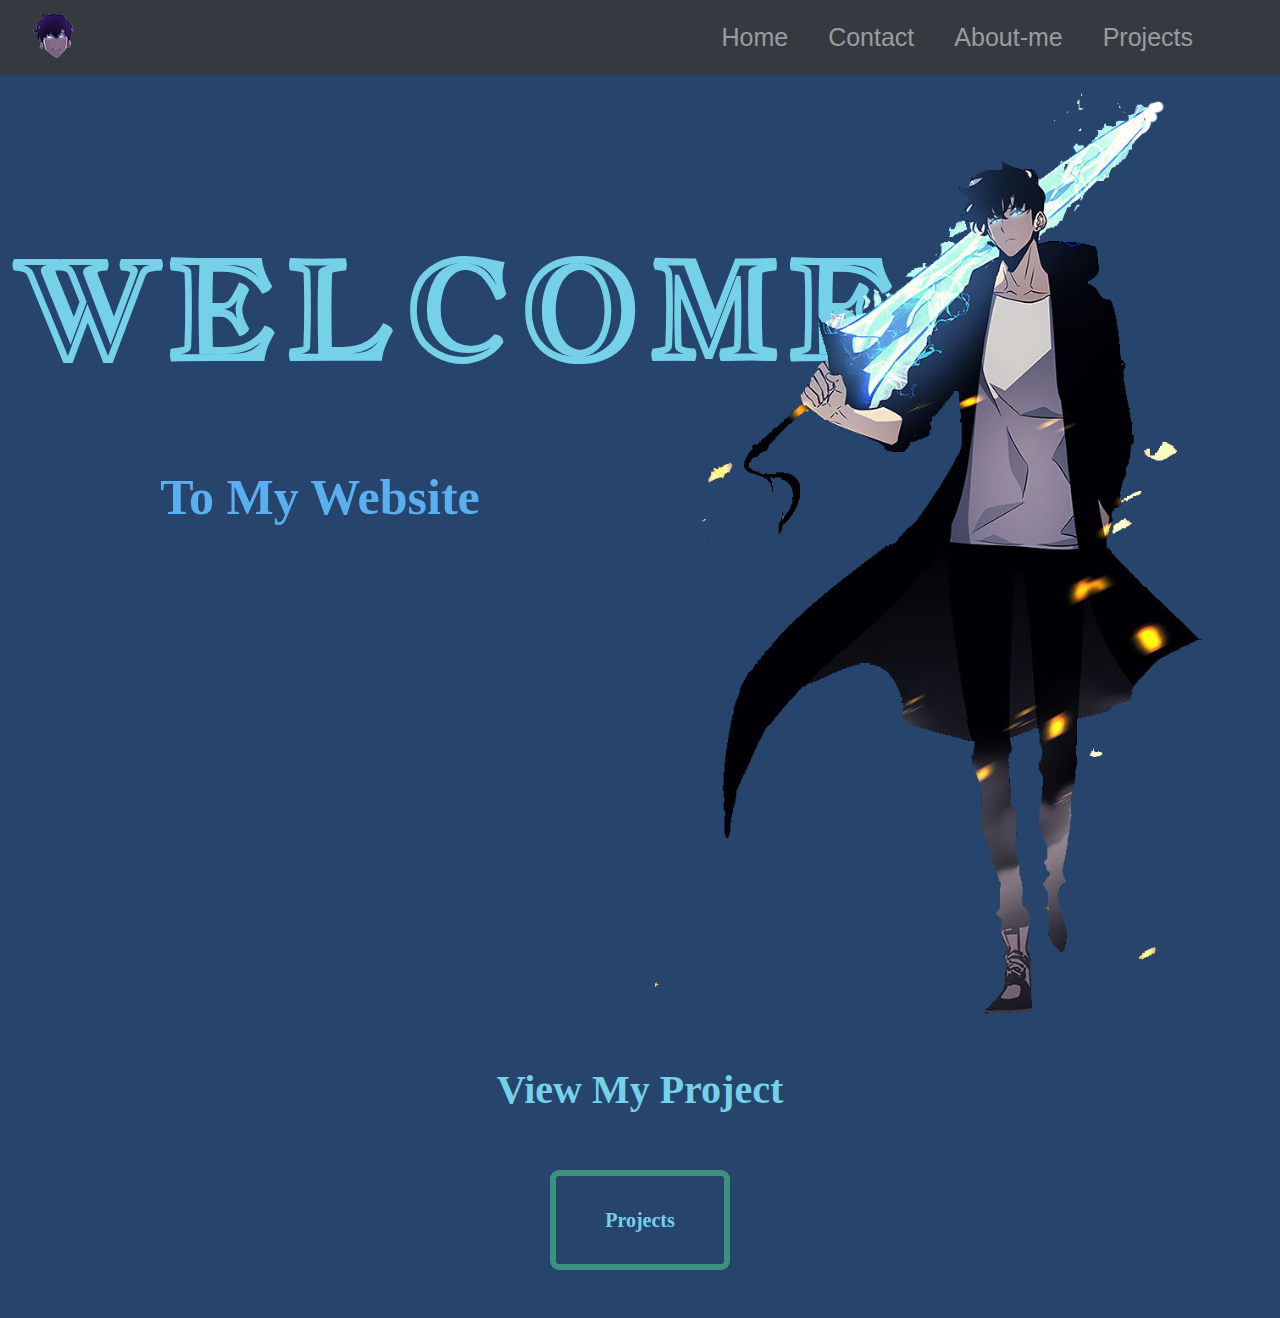
<file: index.html>
<!DOCTYPE html>
<html lang="en" dir="ltr">
  <head>
    <meta charset="utf-8">
    <title>worstone-web designer</title>
    <link rel="stylesheet" href="style1.css">
    <link rel="icon" href="favicon.ico">
    <link rel="stylesheet" href="https://maxcdn.bootstrapcdn.com/bootstrap/4.0.0/css/bootstrap.min.css" integrity="sha384-Gn5384xqQ1aoWXA+058RXPxPg6fy4IWvTNh0E263XmFcJlSAwiGgFAW/dAiS6JXm" crossorigin="anonymous">
    <script src="https://code.jquery.com/jquery-3.2.1.slim.min.js" integrity="sha384-KJ3o2DKtIkvYIK3UENzmM7KCkRr/rE9/Qpg6aAZGJwFDMVNA/GpGFF93hXpG5KkN" crossorigin="anonymous"></script>
    <script src="https://cdnjs.cloudflare.com/ajax/libs/popper.js/1.12.9/umd/popper.min.js" integrity="sha384-ApNbgh9B+Y1QKtv3Rn7W3mgPxhU9K/ScQsAP7hUibX39j7fakFPskvXusvfa0b4Q" crossorigin="anonymous"></script>
    <script src="https://maxcdn.bootstrapcdn.com/bootstrap/4.0.0/js/bootstrap.min.js" integrity="sha384-JZR6Spejh4U02d8jOt6vLEHfe/JQGiRRSQQxSfFWpi1MquVdAyjUar5+76PVCmYl" crossorigin="anonymous"></script>
     <link href='https://fonts.googleapis.com/css?family=Jacques Francois Shadow' rel='stylesheet'>
  </head>
  <body>
    <section class="bg-dark">
      <div class="container-fluid">
        <nav class="navbar navbar-expand-lg bg-dark navbar-dark">
                     <!-- Brand/logo -->
                     <a class="navbar-brand" href="#"><img class="rounded" src="worstone1.png" alt="logo" height="49px" width="45px"></a>

                     <button class="navbar-toggler" type="button" data-toggle="collapse" data-target="#navbarSupportedContent" aria-controls="navbarSupportedContent" aria-expanded="false" aria-label="Toggle navigation">
                    <span class="navbar-toggler-icon"></span>
                  </button>
                  <div class="collapse navbar-collapse" id="navbarSupportedContent">
                    <ul class="navbar-nav ml-auto pr-4" id="con">
                      <li class="nav-item  pr-4">
                        <a class="nav-link" href="#">Home</a>
                      </li>
                      <li class="nav-item  pr-4">
                        <a class="nav-link" href="" data-toggle="modal" data-target="#myModal">Contact</a>
                      </li>
                      <li class="nav-item  pr-4">
                        <a class="nav-link" href="web.html">About-me</a>
                      </li>
                      <li class="nav-item  pr-4">
                        <a class="nav-link" href="web.html">Projects</a>
                      </li>

                    </ul>
                  </div>
                   </nav>
      </div>

    </section>
    <section>
<div class="container">
<div class="modal fade" id="myModal">
<div class="modal-dialog modal-dialog-centered">
 <div class="modal-content">

   <!-- Modal Header -->
   <div class="modal-header">
     <h4 class="modal-title">Contact</h4>
     <button type="button" class="close" data-dismiss="modal">×</button>
   </div>

   <!-- Modal body -->
   <div class="modal-body">
     <form action="mailto:majishambhunath@gmail.com" target="_blank" method="post" enctype="text/plain">
       <div class="form-group">
           <label for="exampleFormControlInput1">Email Address :-</label>
           <input type="email" class="form-control" name="Email" id="exampleFormControlInput1" placeholder="name@example.com">
      </div>
      <div class="form-group">
            <label for="exampleFormControlTextarea1">Enter Your Message :-</label>
            <textarea class="form-control" name="Message" id="exampleFormControlTextarea1" rows="4"></textarea>
      </div>
      <div class="col-auto">
             <button type="submit" class="btn btn-primary mb-2 mx-auto d-block">Submit</button>
      </div>

     </form>
   </div>

   <!-- Modal footer -->
   <div class="modal-footer">
     <button type="button" class="btn btn-secondary" data-dismiss="modal">Close</button>
   </div>

 </div>
</div>
</div>
</div>


</section>

<section id="back">
  <div class="container-fluid">
    <div class="row">
      <div class="col-lg-6 mx-auto d-block">
        <h1 class="welcome">

              <br>
              <span class="w">WELCOME‍</span></h1>
              <br>
              <br>
              <br>
        <h3 class="website">
          To My Website</h3>
      </div>
      <div class="col-lg-6" id="pic">
        <img class="img-fluid mx-auto d-block" id="solo" src="solo6.png" alt="solo">
      </div>
    </div>
  </div>
    <br>
    <br>


  <section style="background-color:#27446C">
    <div class="row">
      <div class="col-12">
        <h1 id="LAST">View My Project</h1>
      </div>
    </div>

<div class="row">
  <div class="col-12" id="foot">
    <br>
    <br>

  <a href="web.html" target="_blank" id="continue"> <button class="button mx-auto d-block" type="button" name="button">Projects</button></a>
  <br>
  <br>
  </div>
</div>


  </section>

</section>

  </body>
</html>
</file>
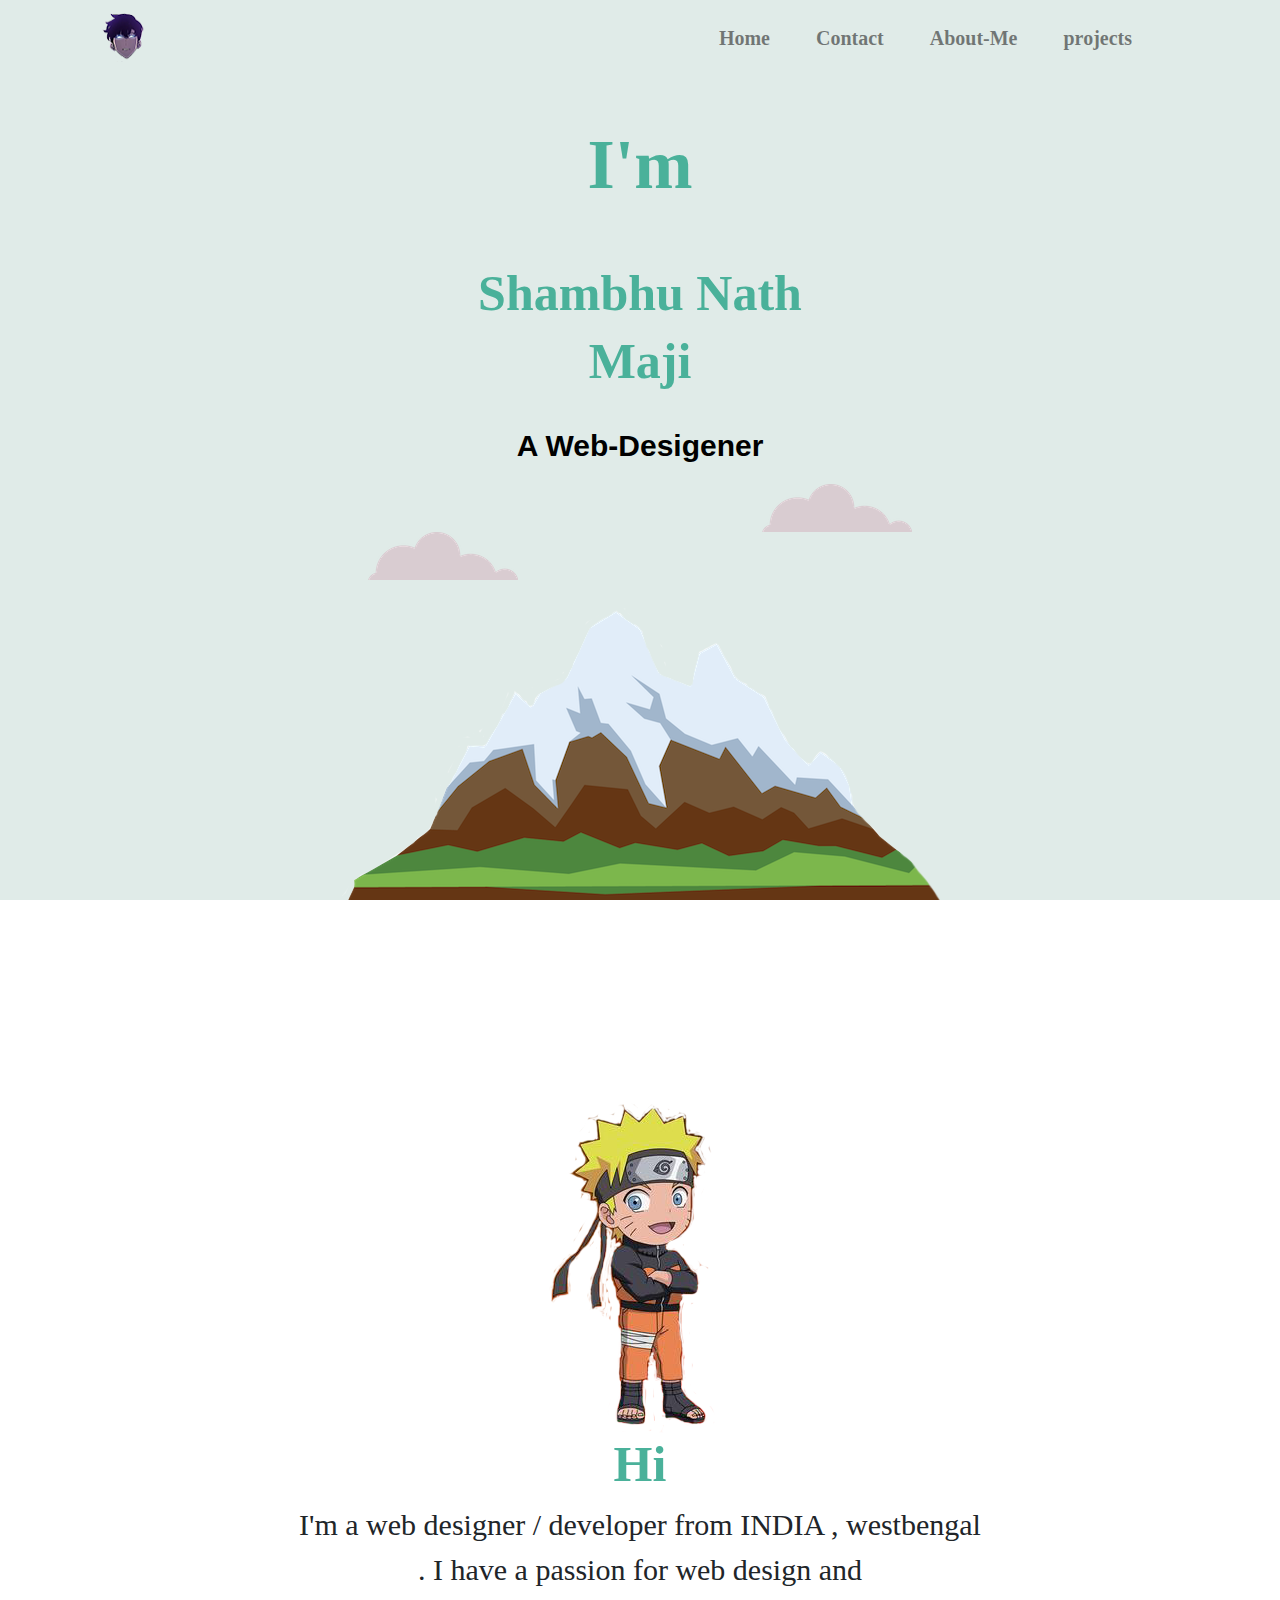
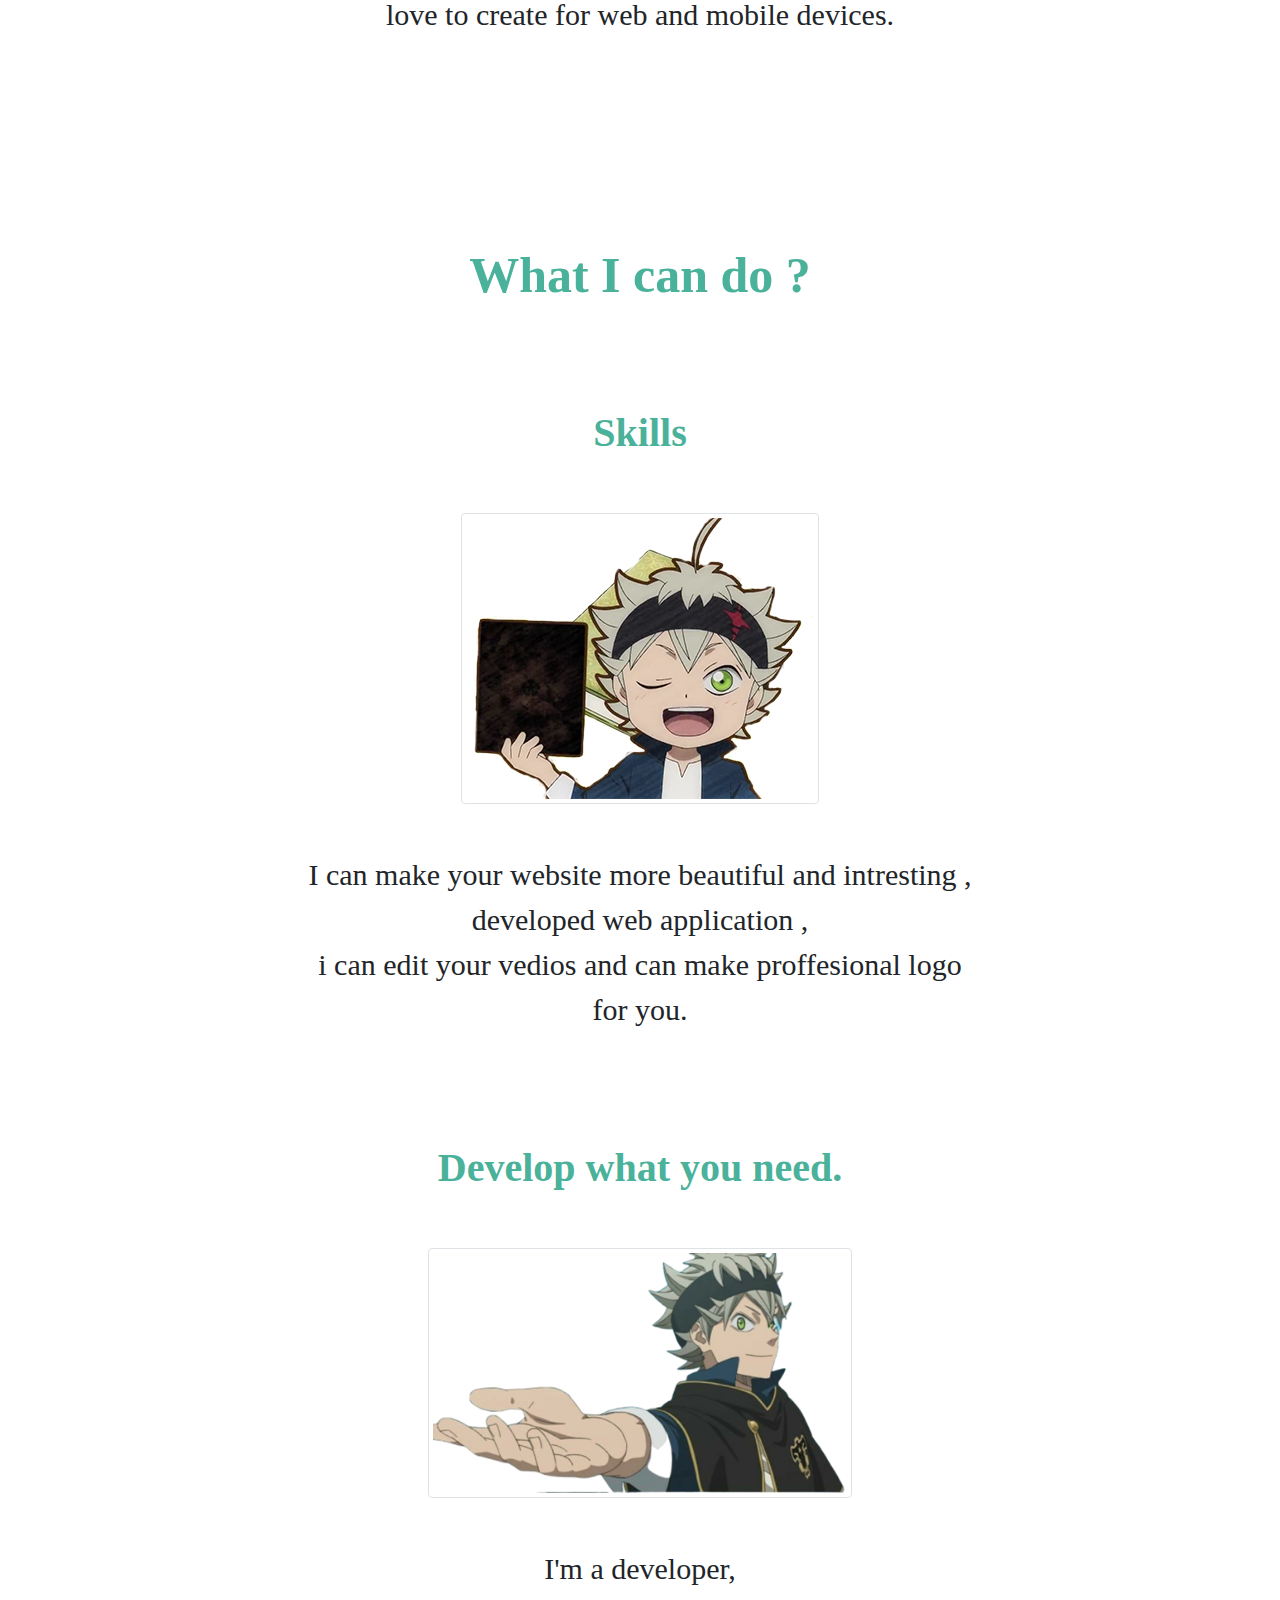
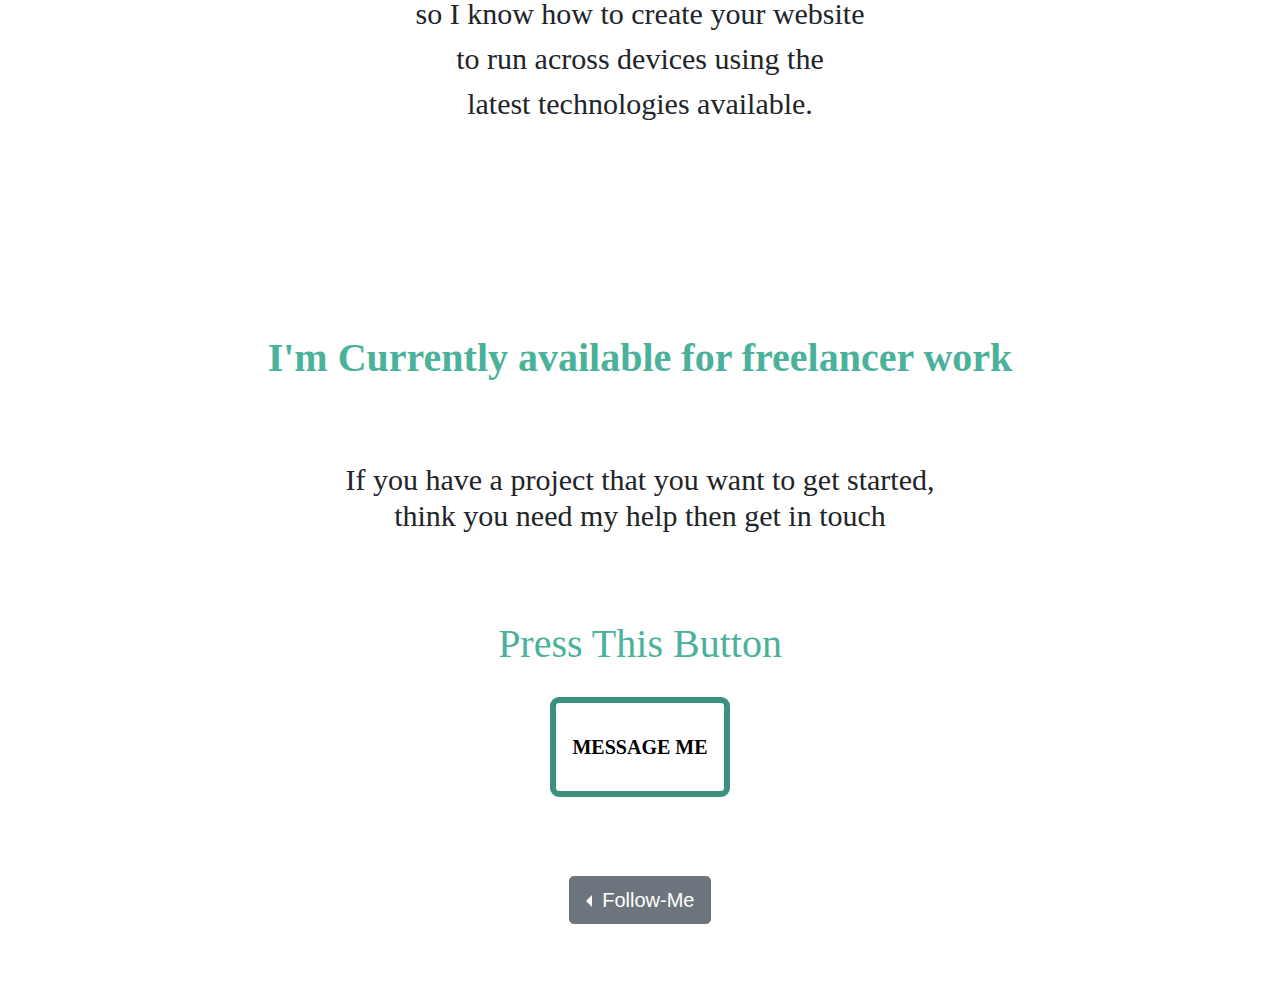
<file: web.html>
<!DOCTYPE html>
<html lang="en" dir="ltr">
  <head>
    <meta charset="utf-8">
    <link rel="stylesheet" href="https://stackpath.bootstrapcdn.com/bootstrap/4.4.1/css/bootstrap.min.css" integrity="sha384-Vkoo8x4CGsO3+Hhxv8T/Q5PaXtkKtu6ug5TOeNV6gBiFeWPGFN9MuhOf23Q9Ifjh" crossorigin="anonymous">
    <script src="https://code.jquery.com/jquery-3.4.1.slim.min.js" integrity="sha384-J6qa4849blE2+poT4WnyKhv5vZF5SrPo0iEjwBvKU7imGFAV0wwj1yYfoRSJoZ+n" crossorigin="anonymous"></script>
<script src="https://cdn.jsdelivr.net/npm/popper.js@1.16.0/dist/umd/popper.min.js" integrity="sha384-Q6E9RHvbIyZFJoft+2mJbHaEWldlvI9IOYy5n3zV9zzTtmI3UksdQRVvoxMfooAo" crossorigin="anonymous"></script>
<script src="https://stackpath.bootstrapcdn.com/bootstrap/4.4.1/js/bootstrap.min.js" integrity="sha384-wfSDF2E50Y2D1uUdj0O3uMBJnjuUD4Ih7YwaYd1iqfktj0Uod8GCExl3Og8ifwB6" crossorigin="anonymous"></script>

    <title>WORSTONE-webdesigner</title>
    <link rel="stylesheet" href="style.css">
   <link rel="icon" href="favicon.ico">
  </head>
  <body>
    <section id="title">
      <div class="container">
        <nav class="navbar  navbar-expand-lg navbar-light">
            <a class="navbar-brand" href=""> <img class="rounded" src="worstone1.png" alt="logo" height="49px" width="45px"> </a>
             <button class="navbar-toggler" type="button" data-toggle="collapse" data-target="#navbarSupportedContent" aria-controls="navbarSupportedContent" aria-expanded="false" aria-label="Toggle navigation">
            <span class="navbar-toggler-icon"></span>
          </button>
          <div class="collapse navbar-collapse" id="navbarSupportedContent">
            <ul class="navbar-nav ml-auto mr-4">
              <li class="nav-item">
                  <a class="nav-link" class="about-me" href="index.html">Home</a>
              </li>
                <li class="nav-item">
                    <a class="nav-link"  id="contacts" data-toggle="modal" data-target="#myModal">Contact</a>
                </li>
                <li class="nav-item">
                    <a class="nav-link" class="about-me" href="">About-Me</a>
                </li>
                <li class="nav-item">
                    <a class="nav-link" class="projects" href="">projects</a>
                </li>
            </ul>
         </div>
        </nav>
      </div>
    </section>


    <section id="upper">
      <div class="container-fluid" class="container-sm">
        <div class="row">
          <div class="col-lg-12" style="background-color:#E0EBE8 ">
             <h2 class="iam pt-5">I'm</h2>
          </div>
        </div>
        <div class="row">
          <div class="col-lg-12" style="background-color:#E0EBE8 ">
             <h1 class="name pt-5">Shambhu Nath</h1>
          </div>
        </div>
        <div class="row">
          <div class="col-lg-12" style="background-color:#E0EBE8 ">
             <h1 class="title">Maji</h1>
          </div>
        </div>
        <div class="row">
        <div class="col-lg-12 " style="background-color:#E0EBE8 ">
           <p class="web pt-4">A Web-Desigener</p>
        </div>
      </div>
        <div class="row">
          <div class="col-7" style="background-color:#E0EBE8 ">

          </div>
        <div class="col-5" style="background-color:#E0EBE8 ">
           <img class="img-fluid" id="cloud1"src="cloud.png" alt="cloud1">
        </div>
      </div>
      <div class="row">
        <div class="col-5" style="background-color:#E0EBE8 ">
            <img class="img-fluid float-right" id="cloud2"src="cloud.png" alt="cloud2">
        </div>
        <div class="col-7" style="background-color:#E0EBE8 ">

        </div>

      </div>
      <div class="row">
        <div class="col-12" style="background-color:#E0EBE8 ">
           <img class="img-fluid mx-auto d-block" id="mountain" src="mountain1.png" alt="mountain">
        </div>
        <div class="col-4" style="background-color:#E0EBE8 ">

        </div>
      </div>
      </div>
    </section>


    <section>
     <div class="container-fluid">
     <br>
     <br>
     <br>
     <br>
     <br>
     <br>
     <br>
     <br>
    </div>
    </section>


<section>
  <div class="container-fluid">
    <div class="row">
      <div class="col-12">
        <img class="img-fluid mx-auto d-block"src="naruto.png" alt="naruto">
      </div>
    </div>
  </div>

<div class="container-fluid">
  <div class="row">
    <div class="col-12">
      <h2 class="hi">Hi</h2>
    </div>
  </div>
  <div class="row">
    <div class="col-12">
      <p class="txt">I'm a web designer / developer from INDIA , westbengal <br>. I have a passion for web design and <br>love to create for web and mobile devices.
        </p>
    </div>

  </div>
</div>
<section>
 <div class="container-fluid">
 <br>
 <br>
 <br>
 <br>
 <br>
 <br>
 <br>
 <br>
</div>


    <div class="container-fluid">
      <div class="row">
         <div class="col-12">
             <h2 class="what">What I can do ?</h2>
         </div>
       </div>
       <br>
       <br>
       <br>
       <br>
        <div class="row">
          <div class="col-12">
              <h3 class=skills>Skills</h3>
          </div>
        </div>
        <br>
        <br>

        <div class="row">
          <div class="col-12">
              <img class="img-thumbnail mx-auto d-block " src="skill2.png" alt="">
          </div>

          </div>
          <br>
          <br>
          <div class="row">

           <div class="col-12">
            <p class="para1">I can make your website more beautiful and intresting , <br>
                         developed web application , <br>
             i can edit your vedios and can make proffesional logo <br>
                             for you.</p>
            </div>
          </div>
         </div>

         <br>
         <br>
         <br>
         <br>

        <div class="row">
          <div class="col-12">
             <h3 class="develop">Develop what you need.</h3>
          </div>
        </div>
        <br>
        <br>

        <div class="row">
          <div class="col-12">
             <img class="img-thumbnail mx-auto d-block" id="asta" src="asta.png" alt="">
          </div>
        </div>
        <br>
        <br>

        <div class="row">
          <div class="col-12">
            <p class="para2">I'm a developer,<br>
        so I know how to create your website <br>
         to run across devices using the <br>
           latest technologies available.</p>

          </div>
        </div>
</section>

<div class="container-fluid">
<br>
<br>
<br>
<br>
<br>
<br>
<br>
<br>
</div>

<section>
  <div class="container-fluid">
    <div class="row">
      <div class="col-12">
         <h3 class="freelancer" id="freelencer">I'm Currently available for freelancer work</h3>
      </div>
  </div>
  <br>
  <br>
  <br>

      <div class="row">
        <div class="col-12">
          <h3 class="para3">If you have a project that you want to get started,<br>
                            think you need my help then get in touch</h4>
        </div>
      </div>
      <br>
      <br>
      <br>
    <div class="row">
            <div class="col-12">
              <p class="press">Press This Button</p>
              <a class="btn mx-auto d-block" href="" data-toggle="modal" data-target="#myModal" ><button class="button" >MESSAGE ME</button></a>
              </div>
    </div>

  </div>

</section>
<br>
<br>
<br>
<section>
  <div class="container-fluid">

      <div class="row">
    <div class="col-12 school-options-dropdown text-center">
      <div class="btn-group dropleft">

        <button class="btn btn-secondary btn-lg dropdown-toggle" type="button" data-toggle="dropdown" aria-haspopup="true" aria-expanded="true">
      Follow-Me
    </button>

    <div class="dropdown-menu">
      <a class="dropdown-item" id="link1" href="https://www.facebook.com/shambhunath.maji.9"><img src="favicon3.ico" alt="facebook"> Facebook</a>
      <a class="dropdown-item" id="link2"href="https://www.instagram.com/worstone_akm/"> <img src="favicon2.ico" alt="insta"> Instagram</a>
    </div>

      </div>
    </div>
  </div>
  <div class="row">
    <div class="col-12">
      <br>
      <br>
      <br>

    </div>

  </div>


</section>

<section>
  <div class="container">
    <div class="modal fade" id="myModal">
    <div class="modal-dialog modal-dialog-centered">
      <div class="modal-content">

        <!-- Modal Header -->
        <div class="modal-header">
          <h4 class="modal-title">Contact</h4>
          <button type="button" class="close" data-dismiss="modal">&times;</button>
        </div>

        <!-- Modal body -->
        <div class="modal-body">
          <form  action="mailto:majishambhunath@gmail.com" target="_blank" method="post" enctype="text/plain">
            <div class="form-group">
                <label for="exampleFormControlInput1">Email Address :-</label>
                <input type="email" class="form-control" name="Email" id="exampleFormControlInput1" placeholder="name@example.com">
           </div>
           <div class="form-group">
                 <label for="exampleFormControlTextarea1">Enter Your Message :-</label>
                 <textarea class="form-control" name="Message" id="exampleFormControlTextarea1" rows="4"></textarea>
           </div>
           <div class="col-auto">
                  <button type="submit" class="btn btn-primary mb-2 mx-auto d-block">Submit</button>
           </div>

          </form>
        </div>

        <!-- Modal footer -->
        <div class="modal-footer">
          <button type="button" class="btn btn-secondary" data-dismiss="modal">Close</button>
        </div>

      </div>
    </div>
  </div>
  </div>


</section>





  </body>
</html>
</file>
<file: style1.css>
*{
  padding: 0;
  margin: 0;
}
.welcome{
  text-align: center;
  font-size: 130px;
  font-family: 'Jacques Francois Shadow';
  text-shadow: black ;
  letter-spacing:10px;
  color:#75D1E8;
  font-weight:900;
}
.w{
  animation: suman 1s infinite;
}
@keyframes suman{
  0%{color:#75D1E8;}
  50%{color:white;}
  100%{color:#75D1E8;}

}
.website{
  text-align: center;
  font-size: 50px;
  font-family: cursive;
  color: #5AAFF0;
  font-weight: 900;
  animation: colo 5s infinite;
}
@keyframes colo {
  0%{color:#CFF8F0;}
  50%{color:white;}
  100%{color:#CFF8F0;}

}
#back{
  background-color: #27446C;
}
#con{
  font-size: 25px;
  color:white;
}
#worst{
  width:30px;
}
#LAST{
   color:#75D1E8;
   text-align: center;
   font-family: cursive;
   font-weight:900;

}
#continue{
  color:white;
  text-decoration: none;
}
#but{
  padding-top: 10px;
}
.button{
  width:180px;
  height:100px;
  background-color:#27446C ;
  border: 6px solid;
  border-color:#3c907e;
  transition-duration: 0.4s;
  border-radius: 9px;
  font-family: cursive;
  font-size: 20px;
  font-weight: bold;
  cursor: pointer;
  color:#75D1E8;
}
.button:hover{
  background-color: #456e67;
  color: white;

  box-shadow: 0 12px 16px 0 rgba(0,0,0,0.24),0 17px 50px 0 rgba(0,0,0,0.19);
  }
</file>
<file: style.css>
body{
  padding:0;
  margin:0;
}

.navbar{
  background-color: #E0EBE8;
  font-size: 20px;
  font-family: "Comic Sans MS";
  font-weight: bold;
}
.navbar:hover{
  background-color:  #b7e1d8;
}
#contacts{
  cursor: pointer;
}
.iam{
  color: #4AB19A;
  text-align: center;
  font-size: 70px;
  font-family: "Comic Sans MS";
  font-weight: bold;
}
.name{
  color: #4AB19A;
  text-align: center;
  font-size: 50px;
  font-family: "Comic Sans MS";
  font-weight: bold;
}
.title{
  color: #4AB19A;
  text-align: center;
  font-size: 50px;
  font-family: "Comic Sans MS";
  font-weight: bold;
}
.web{
  color: black;
  text-align: center;
  font-size: 30px;
  font-weight: bold;


}


#title{
  background-color:  #E0EBE8;
}
.hi{
  color: #4AB19A;
  text-align: center;
  font-size: 50px;
  font-family: "Comic Sans MS";
  font-weight: bold;
}
.txt{
  text-align: center;
  font-size: 30px;
  font-family: "Comic Sans MS";

}
.what{
  color: #4AB19A;
  text-align: center;
  font-size: 50px;
  font-family: "Comic Sans MS";
  font-weight: bold;
}
.skills{
  color: #4AB19A;
  text-align: center;
  font-size: 40px;
  font-family: "Comic Sans MS";
  font-weight: bold;
}
.para1{

  text-align:center;
  font-size: 30px;
  font-family: "Comic Sans MS";

}
.develop{
  color: #4AB19A;
  text-align: center;
  font-size: 40px;
  font-family: "Comic Sans MS";
  font-weight: bold;
}
#asta{
  width:424px;
}
.para2{
  text-align:center;
  font-size: 30px;
  font-family: "Comic Sans MS";
}
.freelancer{
  color: #4AB19A;
  text-align: center;
  font-size: 40px;
  font-family: "Comic Sans MS";
  font-weight: bold;
}
.para3{
  text-align:center;
  font-size: 30px;
  font-family:"Comic Sans MS";
}
.press{
  color: #4AB19A;
  text-align:center;
  font-size: 40px;
  font-family:"Comic Sans MS";
}
.button{
  width:180px;
  height:100px;
  background-color: white;
  border: 6px solid;
  border-color:#3c907e;
  transition-duration: 0.4s;
  border-radius: 9px;
  font-family: cursive;
  font-size: 20px;
  font-weight: bold;
  cursor: pointer;
}
.button:hover{
  background-color: #456e67;
  color: white;

  box-shadow: 0 12px 16px 0 rgba(0,0,0,0.24),0 17px 50px 0 rgba(0,0,0,0.19);
  }
  #link1{
    color:#3366ff;
    font-size: 25px;
    }
    #link1:hover{
      color:white;
      background-color: rgba(0, 0, 0, 0.5);
    }
    #link2{
      color:  #ff4d4d;
      font-size: 25px;
      }
    #link2:hover{
      color:  white;
      background-color: rgba(0, 0, 0, 0.5);
    }
.container1{
  background-color: #E0EBE8;
}
.nav-item{
  padding: 0px 15px;
}
</file>
